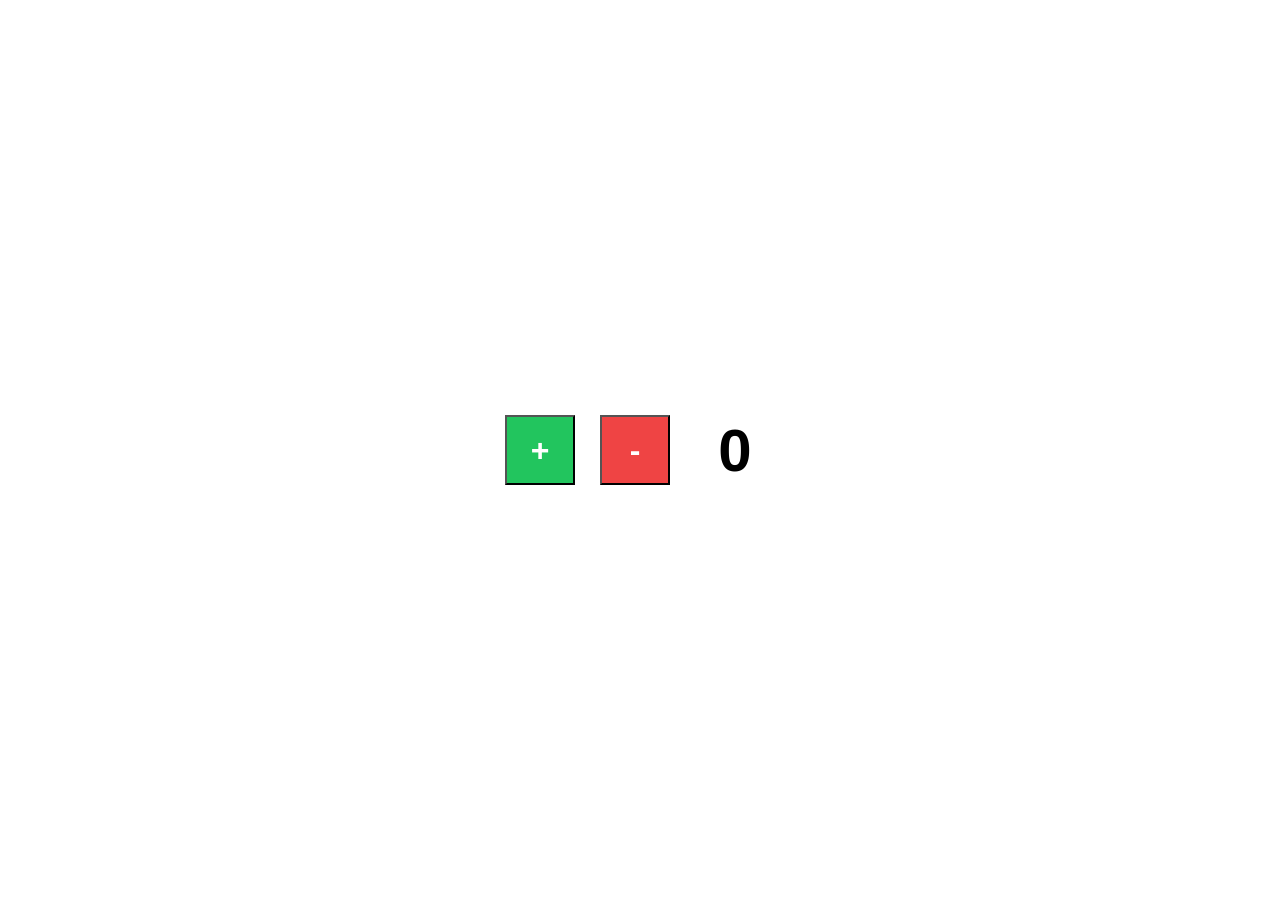
<file: click_counter/index.html>
<!DOCTYPE html>
<html lang="en">
<head>
    <meta charset="UTF-8">
    <meta name="viewport" content="width=device-width, initial-scale=1.0">
    <title>Document</title>
    <link rel="stylesheet" href="style.css"/>
</head>
<body>
    <button class="inc">+</button>
    <button class="dec">-</button>
    <p class="count">0</p>
    <script src="script.js"></script>
</body>
</html>
</file>
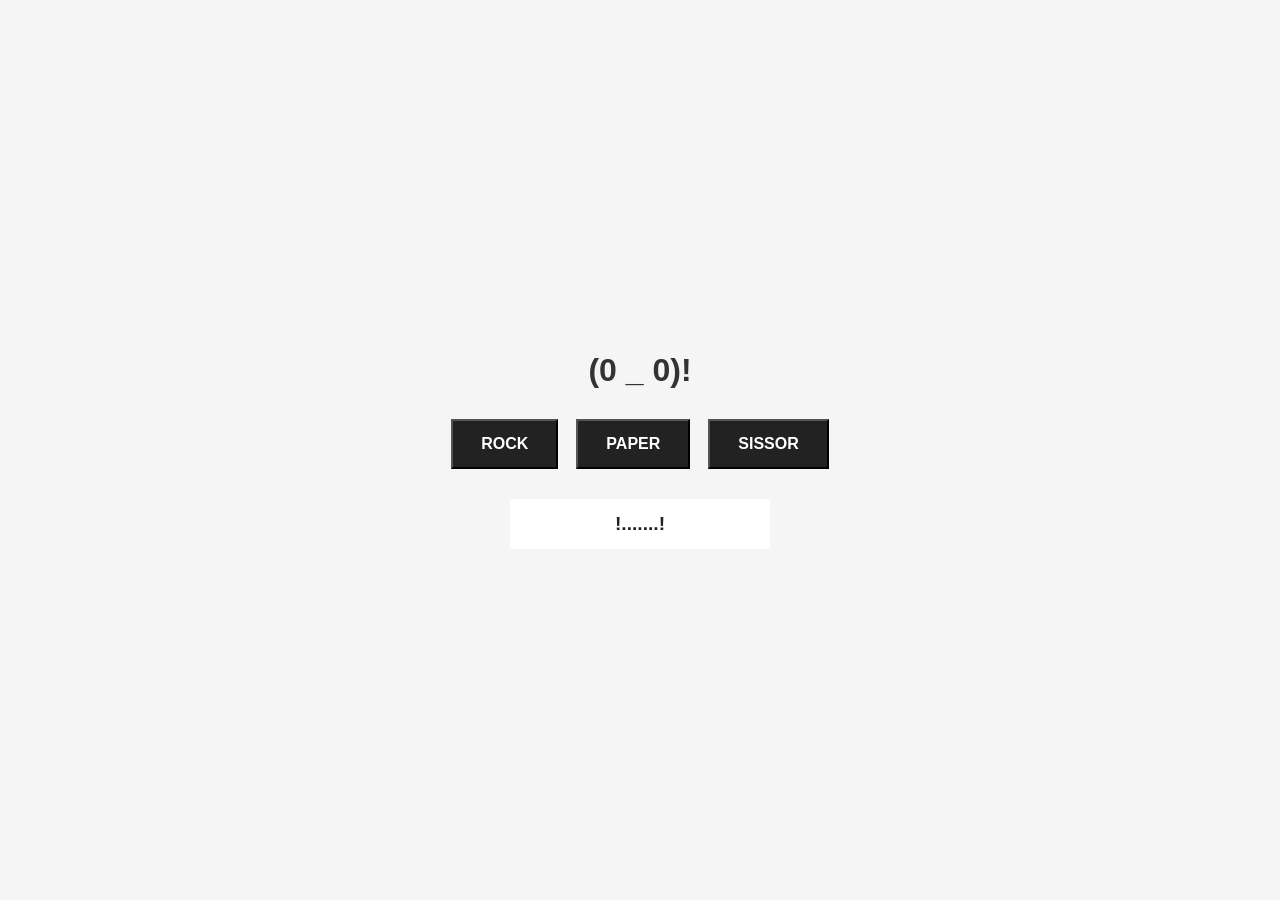
<file: rock_paper_sissor/index.html>
<!DOCTYPE html>
<html lang="en">
<head>
    <meta charset="UTF-8">
    <meta name="viewport" content="width=device-width, initial-scale=1.0">
    <title>Document</title>
    <link rel="stylesheet" href="style.css">
</head>
<body>
    <h1 class="computer">(0 _ 0)!</h1>
    <div>
        <button class="rock">ROCK</button>
        <button class="paper">PAPER</button>
        <button class="sissor">SISSOR</button>
    </div>
    <p class="result">!.......!</p>
    <script src="script.js"></script>
</body>
</html>
</file>
<file: click_counter/style.css>
* {
    margin: 0;
    padding: 0;
    box-sizing: border-box;
    font-family: Arial, Helvetica, sans-serif;
}

body {
    height: 100vh;
    display: flex;
    justify-content: center;
    align-items: center;
    gap: 25px;
}

.count {
    font-size: 60px;
    font-weight: bold;
    color: rgb(0, 0, 0);
    min-width: 80px;
    text-align: center;
}

.inc,
.dec {
    width: 70px;
    height: 70px;
    font-size: 32px;
    font-weight: bold;
    color: white;
}

.inc {
    background: #22c55e;
}



.dec {
    background: #ef4444;
}
</file>
<file: rock_paper_sissor/style.css>
* {
    margin: 0;
    padding: 0;
    box-sizing: border-box;
    font-family: Arial, Helvetica, sans-serif;
}

body {
    height: 100vh;
    background: #f5f5f5;

    display: flex;
    flex-direction: column;
    justify-content: center;
    align-items: center;

    gap: 30px;
}

.computer {
    font-size: 2rem;
    color: #333;
    font-weight: 600;
}

div {
    display: flex;
    gap: 18px;
}

button {
    padding: 14px 28px;
    background: #222;
    color: white;
    font-size: 1rem;
    font-weight: 600;
}



.result {
    min-width: 260px;
    padding: 14px 20px;
    background: white;
    text-align: center;
    font-size: 1.2rem;
    font-weight: bold;
    color: #222;
}
</file>
